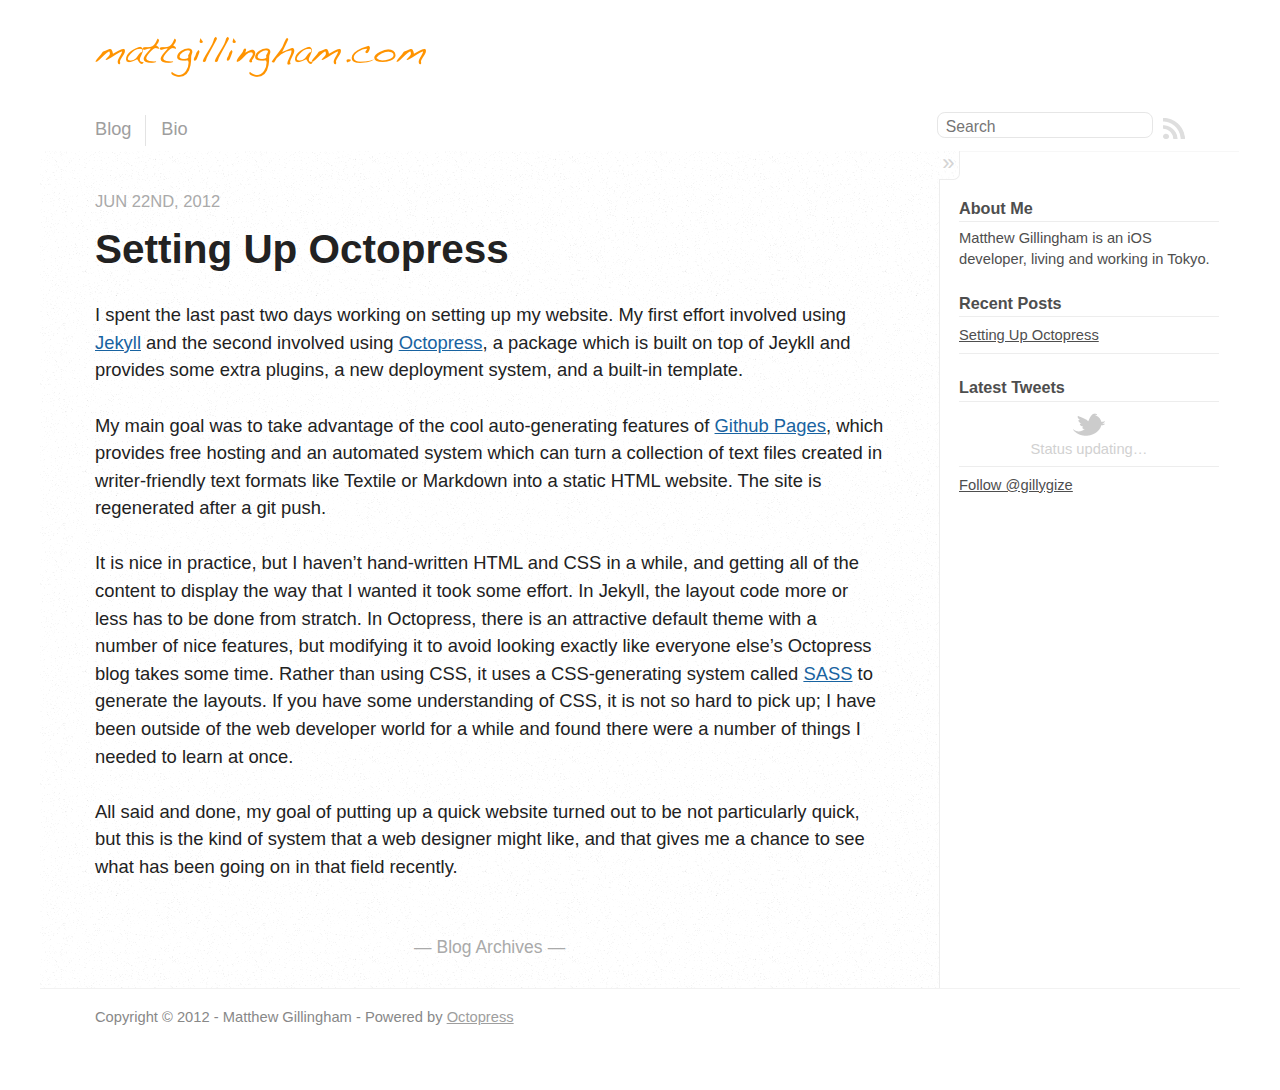
<file: index.html>
<!DOCTYPE html>
<!--[if IEMobile 7 ]><html class="no-js iem7"><![endif]-->
<!--[if lt IE 9]><html class="no-js lte-ie8"><![endif]-->
<!--[if (gt IE 8)|(gt IEMobile 7)|!(IEMobile)|!(IE)]><!--><html class="no-js" lang="en"><!--<![endif]-->
<head>
  <meta charset="utf-8">
  <title>mattgillingham.com</title>
  <meta name="author" content="Matthew Gillingham">

  
  <meta name="description" content="I spent the last past two days working on setting up my website. My first effort involved using Jekyll and the second involved using Octopress, a &hellip;">
  

  <!-- http://t.co/dKP3o1e -->
  <meta name="HandheldFriendly" content="True">
  <meta name="MobileOptimized" content="320">
  <meta name="viewport" content="width=device-width, initial-scale=1">

  
  <link rel="canonical" href="http://gillygize.github.com/">
  <link href="/favicon.png" rel="icon">
  <link href="/stylesheets/screen.css" media="screen, projection" rel="stylesheet" type="text/css">
  <script src="/javascripts/modernizr-2.0.js"></script>
  <script src="/javascripts/ender.js"></script>
  <script src="/javascripts/octopress.js" type="text/javascript"></script>
  <link href="/atom.xml" rel="alternate" title="mattgillingham.com" type="application/atom+xml">
  <!--Fonts from Google"s Web font directory at http://google.com/webfonts -->
<link href="http://fonts.googleapis.com/css?family=PT+Serif:regular,italic,bold,bolditalic" rel="stylesheet" type="text/css">
<link href="http://fonts.googleapis.com/css?family=PT+Sans:regular,italic,bold,bolditalic" rel="stylesheet" type="text/css">

  
  <script type="text/javascript">
    var _gaq = _gaq || [];
    _gaq.push(['_setAccount', 'UA-32860506-1']);
    _gaq.push(['_trackPageview']);

    (function() {
      var ga = document.createElement('script'); ga.type = 'text/javascript'; ga.async = true;
      ga.src = ('https:' == document.location.protocol ? 'https://ssl' : 'http://www') + '.google-analytics.com/ga.js';
      var s = document.getElementsByTagName('script')[0]; s.parentNode.insertBefore(ga, s);
    })();
  </script>


</head>

<body   >
  <header role="banner"><a href="/"><img src="/images/title.png" alt-"mattgillingham.com" /></a>

</header>
  <nav role="navigation"><ul class="subscription" data-subscription="rss">
  <li><a href="/atom.xml" rel="subscribe-rss" title="subscribe via RSS">RSS</a></li>
  
</ul>
  
<form action="http://google.com/search" method="get">
  <fieldset role="search">
    <input type="hidden" name="q" value="site:gillygize.github.com" />
    <input class="search" type="text" name="q" results="0" placeholder="Search"/>
  </fieldset>
</form>
  
<ul class="main-navigation">
  <li><a href="/">Blog</a></li>
  <li><a href="/bio/">Bio</a></li>
</ul>

</nav>
  <div id="main">
    <div id="content">
      <div class="blog-index">
  
  
  
    <article>
      
  <header>
    
      <h1 class="entry-title"><a href="/blog/2012/06/22/setting-up-octopress/">Setting Up Octopress</a></h1>
    
    
      <p class="meta">
        








  


<time datetime="2012-06-22T18:25:00+09:00" pubdate data-updated="true">Jun 22<span>nd</span>, 2012</time>
        
      </p>
    
  </header>


  <div class="entry-content"><p>I spent the last past two days working on setting up my website.  My first effort involved using <a href="http://jekyllrb.com/">Jekyll</a> and the second involved using <a href="http://octopress.org/">Octopress</a>, a package which is built on top of Jeykll and provides some extra plugins, a new deployment system, and a built-in template.</p>

<p>My main goal was to take advantage of the cool auto-generating features of <a href="http://pages.github.com/">Github Pages</a>, which provides free hosting and an automated system which can turn a collection of text files created in writer-friendly text formats like Textile or Markdown into a static HTML website.  The site is regenerated after a git push.</p>

<p>It is nice in practice, but I haven&#8217;t hand-written HTML and CSS in a while, and getting all of the content to display the way that I wanted it took some effort.  In Jekyll, the layout code more or less has to be done from stratch.  In Octopress, there is an attractive default theme with a number of nice features, but modifying it to avoid looking exactly like everyone else&#8217;s Octopress blog takes some time.  Rather than using CSS, it uses a CSS-generating system called <a href="http://sass-lang.com/">SASS</a> to generate the layouts.  If you have some understanding of CSS, it is not so hard to pick up; I have been outside of the web developer world for a while and found there were a number of things I needed to learn at once.</p>

<p>All said and done, my goal of putting up a quick website turned out to be not particularly quick, but this is the kind of system that a web designer might like, and that gives me a chance to see what has been going on in that field recently.</p>
</div>
  
  


    </article>
  
  <div class="pagination">
    
    <a href="/blog/archives">Blog Archives</a>
    
  </div>
</div>
<aside class="sidebar">
  
    <section>
  <h1>About Me</h1>
  <p>Matthew Gillingham is an iOS developer, living and working in Tokyo.</p>
</section>
<section>
  <h1>Recent Posts</h1>
  <ul id="recent_posts">
    
      <li class="post">
        <a href="/blog/2012/06/22/setting-up-octopress/">Setting Up Octopress</a>
      </li>
    
  </ul>
</section>


<section>
  <h1>Latest Tweets</h1>
  <ul id="tweets">
    <li class="loading">Status updating&#8230;</li>
  </ul>
  <script type="text/javascript">
    $.domReady(function(){
      getTwitterFeed("gillygize", 4, false);
    });
  </script>
  <script src="/javascripts/twitter.js" type="text/javascript"> </script>
  
    <a href="http://twitter.com/gillygize" class="twitter-follow-button" data-show-count="false">Follow @gillygize</a>
  
</section>


  
</aside>

    </div>
  </div>
  <footer role="contentinfo"><p>
  Copyright &copy; 2012 - Matthew Gillingham -
  <span class="credit">Powered by <a href="http://octopress.org">Octopress</a></span>
</p>

</footer>
  







  <script type="text/javascript">
    (function(){
      var twitterWidgets = document.createElement('script');
      twitterWidgets.type = 'text/javascript';
      twitterWidgets.async = true;
      twitterWidgets.src = 'http://platform.twitter.com/widgets.js';
      document.getElementsByTagName('head')[0].appendChild(twitterWidgets);
    })();
  </script>





</body>
</html>
</file>
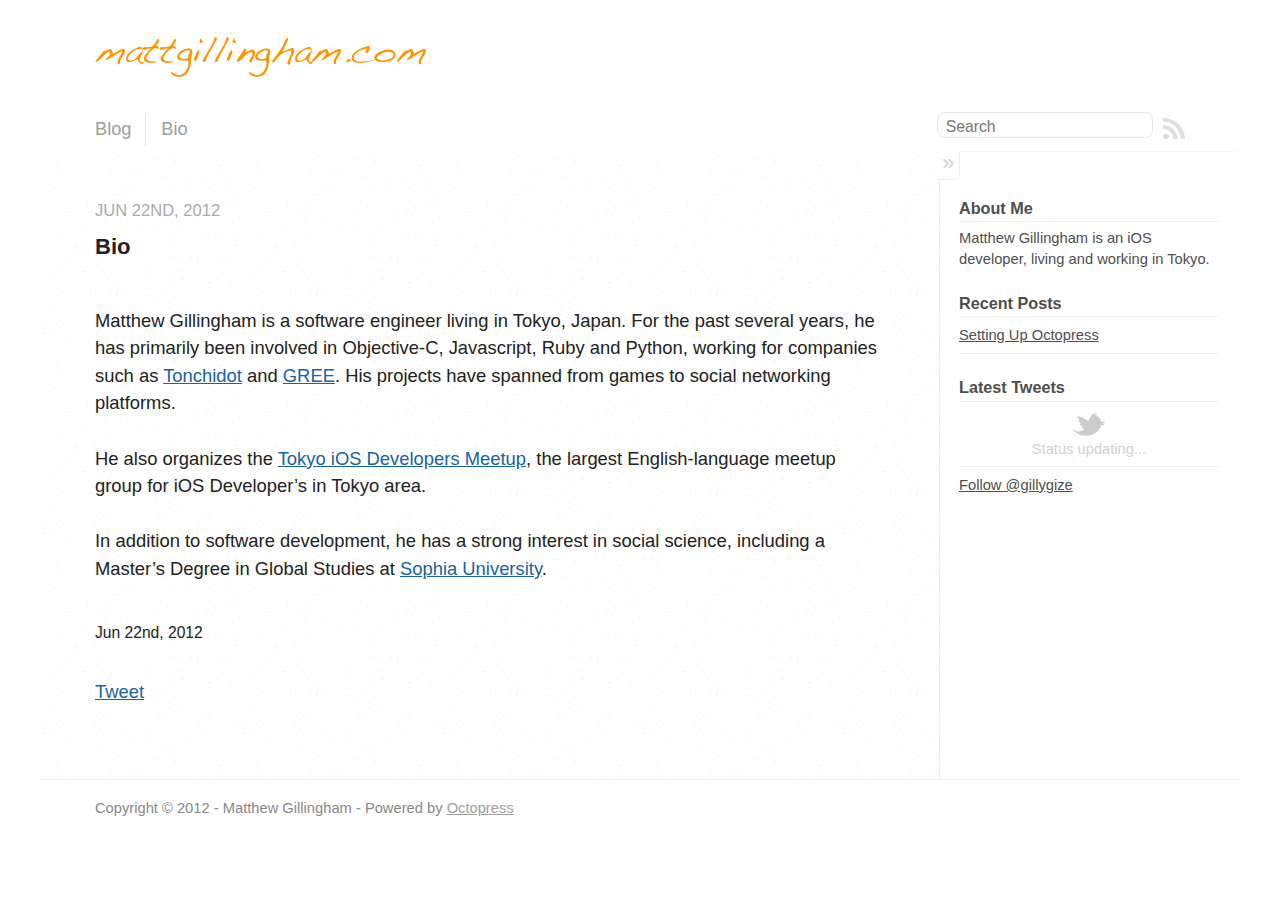
<file: bio/index.html>
<!DOCTYPE html>
<!--[if IEMobile 7 ]><html class="no-js iem7"><![endif]-->
<!--[if lt IE 9]><html class="no-js lte-ie8"><![endif]-->
<!--[if (gt IE 8)|(gt IEMobile 7)|!(IEMobile)|!(IE)]><!--><html class="no-js" lang="en"><!--<![endif]-->
<head>
  <meta charset="utf-8">
  <title>Bio - mattgillingham.com</title>
  <meta name="author" content="Matthew Gillingham">

  
  <meta name="description" content="Bio Jun 22nd, 2012 Matthew Gillingham is a software engineer living in Tokyo, Japan. For the past several years, he has primarily been involved in &hellip;">
  

  <!-- http://t.co/dKP3o1e -->
  <meta name="HandheldFriendly" content="True">
  <meta name="MobileOptimized" content="320">
  <meta name="viewport" content="width=device-width, initial-scale=1">

  
  <link rel="canonical" href="http://gillygize.github.com/bio/">
  <link href="/favicon.png" rel="icon">
  <link href="/stylesheets/screen.css" media="screen, projection" rel="stylesheet" type="text/css">
  <script src="/javascripts/modernizr-2.0.js"></script>
  <script src="/javascripts/ender.js"></script>
  <script src="/javascripts/octopress.js" type="text/javascript"></script>
  <link href="/atom.xml" rel="alternate" title="mattgillingham.com" type="application/atom+xml">
  <!--Fonts from Google"s Web font directory at http://google.com/webfonts -->
<link href="http://fonts.googleapis.com/css?family=PT+Serif:regular,italic,bold,bolditalic" rel="stylesheet" type="text/css">
<link href="http://fonts.googleapis.com/css?family=PT+Sans:regular,italic,bold,bolditalic" rel="stylesheet" type="text/css">

  
  <script type="text/javascript">
    var _gaq = _gaq || [];
    _gaq.push(['_setAccount', 'UA-32860506-1']);
    _gaq.push(['_trackPageview']);

    (function() {
      var ga = document.createElement('script'); ga.type = 'text/javascript'; ga.async = true;
      ga.src = ('https:' == document.location.protocol ? 'https://ssl' : 'http://www') + '.google-analytics.com/ga.js';
      var s = document.getElementsByTagName('script')[0]; s.parentNode.insertBefore(ga, s);
    })();
  </script>


</head>

<body   >
  <header role="banner"><a href="/"><img src="/images/title.png" alt-"mattgillingham.com" /></a>

</header>
  <nav role="navigation"><ul class="subscription" data-subscription="rss">
  <li><a href="/atom.xml" rel="subscribe-rss" title="subscribe via RSS">RSS</a></li>
  
</ul>
  
<form action="http://google.com/search" method="get">
  <fieldset role="search">
    <input type="hidden" name="q" value="site:gillygize.github.com" />
    <input class="search" type="text" name="q" results="0" placeholder="Search"/>
  </fieldset>
</form>
  
<ul class="main-navigation">
  <li><a href="/">Blog</a></li>
  <li><a href="/bio/">Bio</a></li>
</ul>

</nav>
  <div id="main">
    <div id="content">
      <div>
<article role="article">
  
  <header>
    <h1 class="entry-title">Bio</h1>
    <p class="meta">








  


<time datetime="2012-06-22T14:16:00+09:00" pubdate data-updated="true">Jun 22<span>nd</span>, 2012</time></p>
  </header>
  
  <p>Matthew Gillingham is a software engineer living in Tokyo, Japan.  For the past several years, he has primarily been involved in Objective-C, Javascript, Ruby and Python, working for companies such as <a href="http://www.tonchidot.com">Tonchidot</a> and <a href="http://www.gree-corp.com">GREE</a>.  His projects have spanned from games to social networking platforms.</p>

<p>He also organizes the <a href="http://www.meetup.com/TokyoiOSMeetup/">Tokyo iOS Developers Meetup</a>, the largest English-language meetup group for iOS Developer&#8217;s in Tokyo area.</p>

<p>In addition to software development, he has a strong interest in social science, including a Master&#8217;s Degree in Global Studies at <a href="http://www.sophia.ac.jp/eng">Sophia University</a>.</p>

  
    <footer>
      <p class="meta">
        
        








  


<time datetime="2012-06-22T14:16:00+09:00" pubdate data-updated="true">Jun 22<span>nd</span>, 2012</time>
        
      </p>
      
        <div class="sharing">
  
  <a href="http://twitter.com/share" class="twitter-share-button" data-url="http://gillygize.github.com/bio/index.html" data-via="gillygize" data-counturl="http://gillygize.github.com/bio/index.html" >Tweet</a>
  
  
  
</div>

      
    </footer>
  
</article>

</div>

<aside class="sidebar">
  
    <section>
  <h1>About Me</h1>
  <p>Matthew Gillingham is an iOS developer, living and working in Tokyo.</p>
</section>
<section>
  <h1>Recent Posts</h1>
  <ul id="recent_posts">
    
      <li class="post">
        <a href="/blog/2012/06/22/setting-up-octopress/">Setting Up Octopress</a>
      </li>
    
  </ul>
</section>


<section>
  <h1>Latest Tweets</h1>
  <ul id="tweets">
    <li class="loading">Status updating...</li>
  </ul>
  <script type="text/javascript">
    $.domReady(function(){
      getTwitterFeed("gillygize", 4, false);
    });
  </script>
  <script src="/javascripts/twitter.js" type="text/javascript"> </script>
  
    <a href="http://twitter.com/gillygize" class="twitter-follow-button" data-show-count="false">Follow @gillygize</a>
  
</section>


  
</aside>


    </div>
  </div>
  <footer role="contentinfo"><p>
  Copyright &copy; 2012 - Matthew Gillingham -
  <span class="credit">Powered by <a href="http://octopress.org">Octopress</a></span>
</p>

</footer>
  







  <script type="text/javascript">
    (function(){
      var twitterWidgets = document.createElement('script');
      twitterWidgets.type = 'text/javascript';
      twitterWidgets.async = true;
      twitterWidgets.src = 'http://platform.twitter.com/widgets.js';
      document.getElementsByTagName('head')[0].appendChild(twitterWidgets);
    })();
  </script>





</body>
</html>
</file>
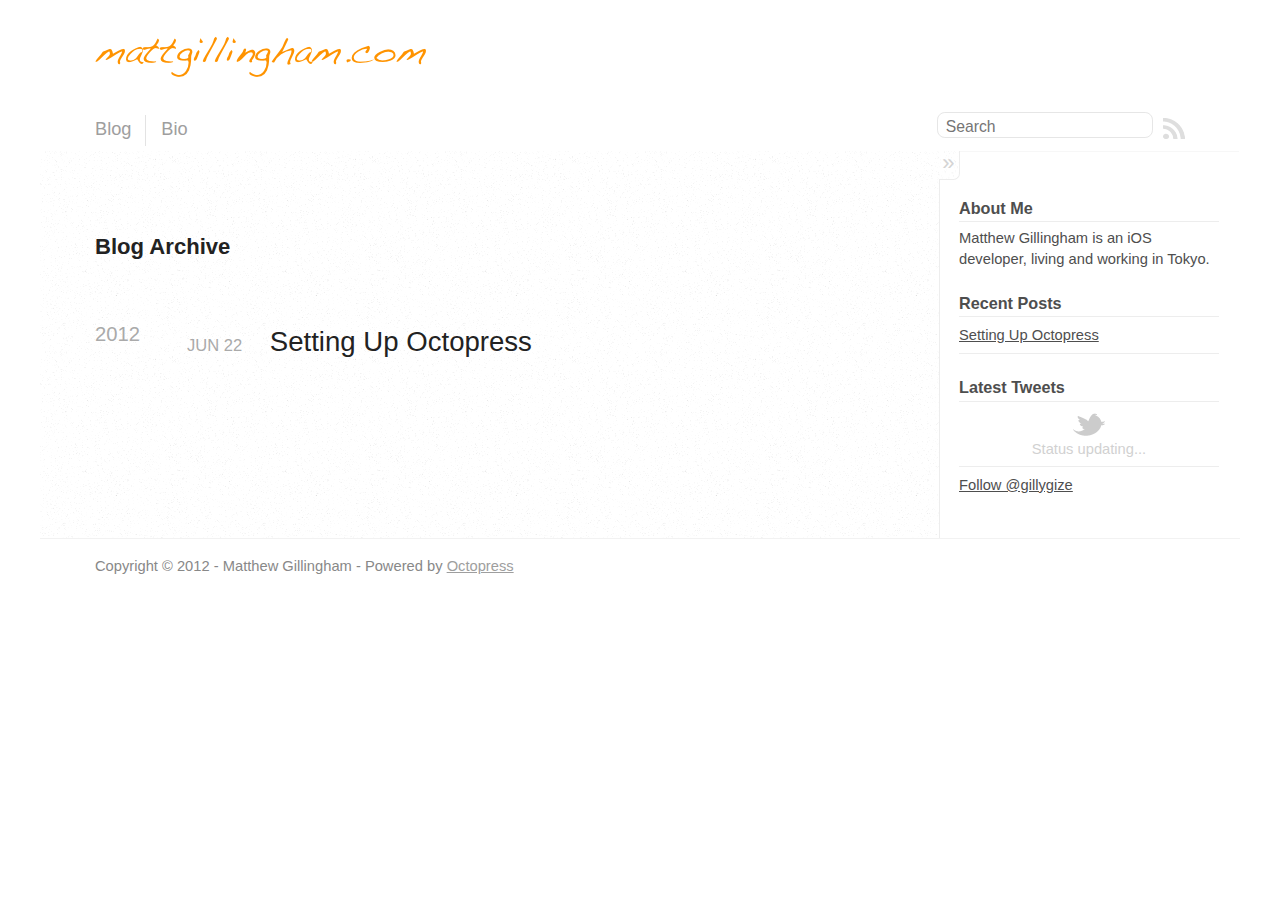
<file: blog/archives/index.html>
<!DOCTYPE html>
<!--[if IEMobile 7 ]><html class="no-js iem7"><![endif]-->
<!--[if lt IE 9]><html class="no-js lte-ie8"><![endif]-->
<!--[if (gt IE 8)|(gt IEMobile 7)|!(IEMobile)|!(IE)]><!--><html class="no-js" lang="en"><!--<![endif]-->
<head>
  <meta charset="utf-8">
  <title>Blog Archive - mattgillingham.com</title>
  <meta name="author" content="Matthew Gillingham">

  
  <meta name="description" content="Blog Archive 2012 Setting Up Octopress
Jun 22 2012 About Me Matthew Gillingham is an iOS developer, living and working in Tokyo. Recent Posts &hellip;">
  

  <!-- http://t.co/dKP3o1e -->
  <meta name="HandheldFriendly" content="True">
  <meta name="MobileOptimized" content="320">
  <meta name="viewport" content="width=device-width, initial-scale=1">

  
  <link rel="canonical" href="http://gillygize.github.com/blog/archives/">
  <link href="/favicon.png" rel="icon">
  <link href="/stylesheets/screen.css" media="screen, projection" rel="stylesheet" type="text/css">
  <script src="/javascripts/modernizr-2.0.js"></script>
  <script src="/javascripts/ender.js"></script>
  <script src="/javascripts/octopress.js" type="text/javascript"></script>
  <link href="/atom.xml" rel="alternate" title="mattgillingham.com" type="application/atom+xml">
  <!--Fonts from Google"s Web font directory at http://google.com/webfonts -->
<link href="http://fonts.googleapis.com/css?family=PT+Serif:regular,italic,bold,bolditalic" rel="stylesheet" type="text/css">
<link href="http://fonts.googleapis.com/css?family=PT+Sans:regular,italic,bold,bolditalic" rel="stylesheet" type="text/css">

  
  <script type="text/javascript">
    var _gaq = _gaq || [];
    _gaq.push(['_setAccount', 'UA-32860506-1']);
    _gaq.push(['_trackPageview']);

    (function() {
      var ga = document.createElement('script'); ga.type = 'text/javascript'; ga.async = true;
      ga.src = ('https:' == document.location.protocol ? 'https://ssl' : 'http://www') + '.google-analytics.com/ga.js';
      var s = document.getElementsByTagName('script')[0]; s.parentNode.insertBefore(ga, s);
    })();
  </script>


</head>

<body   >
  <header role="banner"><a href="/"><img src="/images/title.png" alt-"mattgillingham.com" /></a>

</header>
  <nav role="navigation"><ul class="subscription" data-subscription="rss">
  <li><a href="/atom.xml" rel="subscribe-rss" title="subscribe via RSS">RSS</a></li>
  
</ul>
  
<form action="http://google.com/search" method="get">
  <fieldset role="search">
    <input type="hidden" name="q" value="site:gillygize.github.com" />
    <input class="search" type="text" name="q" results="0" placeholder="Search"/>
  </fieldset>
</form>
  
<ul class="main-navigation">
  <li><a href="/">Blog</a></li>
  <li><a href="/bio/">Bio</a></li>
</ul>

</nav>
  <div id="main">
    <div id="content">
      <div>
<article role="article">
  
  <header>
    <h1 class="entry-title">Blog Archive</h1>
    
  </header>
  
  <div id="blog-archives">



  
  <h2>2012</h2>

<article>
  
<h1><a href="/blog/2012/06/22/setting-up-octopress/">Setting Up Octopress</a></h1>
<time datetime="2012-06-22T18:25:00+09:00" pubdate><span class='month'>Jun</span> <span class='day'>22</span> <span class='year'>2012</span></time>


</article>

</div>

  
</article>

</div>

<aside class="sidebar">
  
    <section>
  <h1>About Me</h1>
  <p>Matthew Gillingham is an iOS developer, living and working in Tokyo.</p>
</section>
<section>
  <h1>Recent Posts</h1>
  <ul id="recent_posts">
    
      <li class="post">
        <a href="/blog/2012/06/22/setting-up-octopress/">Setting Up Octopress</a>
      </li>
    
  </ul>
</section>


<section>
  <h1>Latest Tweets</h1>
  <ul id="tweets">
    <li class="loading">Status updating...</li>
  </ul>
  <script type="text/javascript">
    $.domReady(function(){
      getTwitterFeed("gillygize", 4, false);
    });
  </script>
  <script src="/javascripts/twitter.js" type="text/javascript"> </script>
  
    <a href="http://twitter.com/gillygize" class="twitter-follow-button" data-show-count="false">Follow @gillygize</a>
  
</section>


  
</aside>


    </div>
  </div>
  <footer role="contentinfo"><p>
  Copyright &copy; 2012 - Matthew Gillingham -
  <span class="credit">Powered by <a href="http://octopress.org">Octopress</a></span>
</p>

</footer>
  







  <script type="text/javascript">
    (function(){
      var twitterWidgets = document.createElement('script');
      twitterWidgets.type = 'text/javascript';
      twitterWidgets.async = true;
      twitterWidgets.src = 'http://platform.twitter.com/widgets.js';
      document.getElementsByTagName('head')[0].appendChild(twitterWidgets);
    })();
  </script>





</body>
</html>
</file>
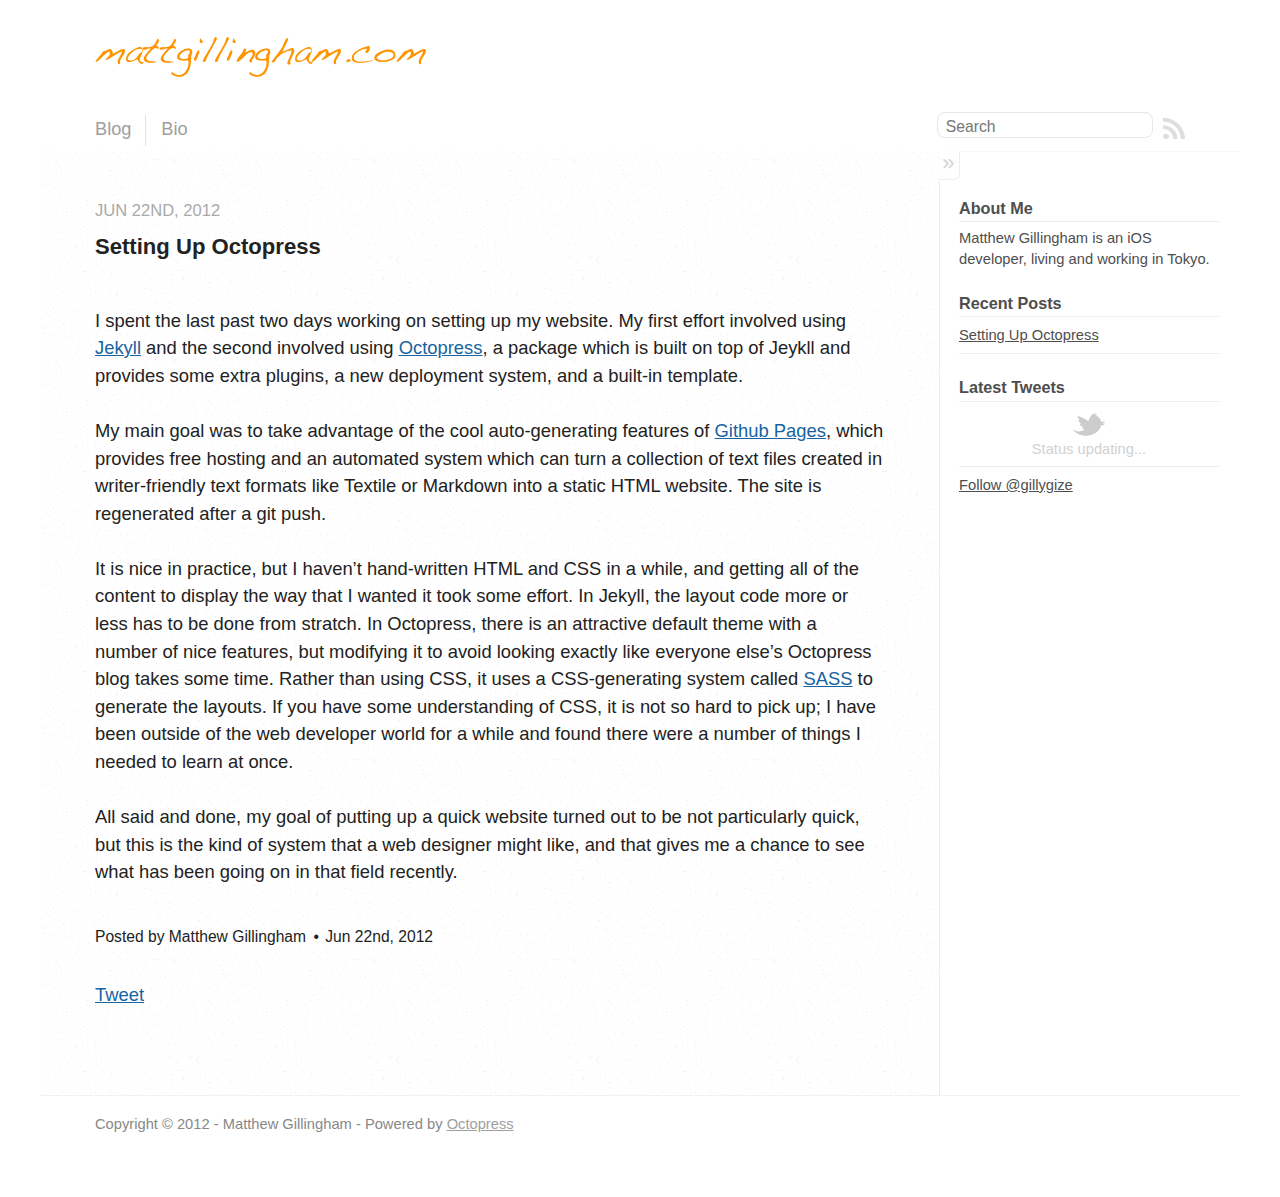
<file: blog/2012/06/22/setting-up-octopress/index.html>
<!DOCTYPE html>
<!--[if IEMobile 7 ]><html class="no-js iem7"><![endif]-->
<!--[if lt IE 9]><html class="no-js lte-ie8"><![endif]-->
<!--[if (gt IE 8)|(gt IEMobile 7)|!(IEMobile)|!(IE)]><!--><html class="no-js" lang="en"><!--<![endif]-->
<head>
  <meta charset="utf-8">
  <title>Setting Up Octopress - mattgillingham.com</title>
  <meta name="author" content="Matthew Gillingham">

  
  <meta name="description" content="I spent the last past two days working on setting up my website. My first effort involved using Jekyll and the second involved using Octopress, a &hellip;">
  

  <!-- http://t.co/dKP3o1e -->
  <meta name="HandheldFriendly" content="True">
  <meta name="MobileOptimized" content="320">
  <meta name="viewport" content="width=device-width, initial-scale=1">

  
  <link rel="canonical" href="http://gillygize.github.com/blog/2012/06/22/setting-up-octopress/">
  <link href="/favicon.png" rel="icon">
  <link href="/stylesheets/screen.css" media="screen, projection" rel="stylesheet" type="text/css">
  <script src="/javascripts/modernizr-2.0.js"></script>
  <script src="/javascripts/ender.js"></script>
  <script src="/javascripts/octopress.js" type="text/javascript"></script>
  <link href="/atom.xml" rel="alternate" title="mattgillingham.com" type="application/atom+xml">
  <!--Fonts from Google"s Web font directory at http://google.com/webfonts -->
<link href="http://fonts.googleapis.com/css?family=PT+Serif:regular,italic,bold,bolditalic" rel="stylesheet" type="text/css">
<link href="http://fonts.googleapis.com/css?family=PT+Sans:regular,italic,bold,bolditalic" rel="stylesheet" type="text/css">

  
  <script type="text/javascript">
    var _gaq = _gaq || [];
    _gaq.push(['_setAccount', 'UA-32860506-1']);
    _gaq.push(['_trackPageview']);

    (function() {
      var ga = document.createElement('script'); ga.type = 'text/javascript'; ga.async = true;
      ga.src = ('https:' == document.location.protocol ? 'https://ssl' : 'http://www') + '.google-analytics.com/ga.js';
      var s = document.getElementsByTagName('script')[0]; s.parentNode.insertBefore(ga, s);
    })();
  </script>


</head>

<body   >
  <header role="banner"><a href="/"><img src="/images/title.png" alt-"mattgillingham.com" /></a>

</header>
  <nav role="navigation"><ul class="subscription" data-subscription="rss">
  <li><a href="/atom.xml" rel="subscribe-rss" title="subscribe via RSS">RSS</a></li>
  
</ul>
  
<form action="http://google.com/search" method="get">
  <fieldset role="search">
    <input type="hidden" name="q" value="site:gillygize.github.com" />
    <input class="search" type="text" name="q" results="0" placeholder="Search"/>
  </fieldset>
</form>
  
<ul class="main-navigation">
  <li><a href="/">Blog</a></li>
  <li><a href="/bio/">Bio</a></li>
</ul>

</nav>
  <div id="main">
    <div id="content">
      <div>
<article class="hentry" role="article">
  
  <header>
    
      <h1 class="entry-title">Setting Up Octopress</h1>
    
    
      <p class="meta">
        








  


<time datetime="2012-06-22T18:25:00+09:00" pubdate data-updated="true">Jun 22<span>nd</span>, 2012</time>
        
      </p>
    
  </header>


<div class="entry-content"><p>I spent the last past two days working on setting up my website.  My first effort involved using <a href="http://jekyllrb.com/">Jekyll</a> and the second involved using <a href="http://octopress.org/">Octopress</a>, a package which is built on top of Jeykll and provides some extra plugins, a new deployment system, and a built-in template.</p>

<p>My main goal was to take advantage of the cool auto-generating features of <a href="http://pages.github.com/">Github Pages</a>, which provides free hosting and an automated system which can turn a collection of text files created in writer-friendly text formats like Textile or Markdown into a static HTML website.  The site is regenerated after a git push.</p>

<p>It is nice in practice, but I haven&#8217;t hand-written HTML and CSS in a while, and getting all of the content to display the way that I wanted it took some effort.  In Jekyll, the layout code more or less has to be done from stratch.  In Octopress, there is an attractive default theme with a number of nice features, but modifying it to avoid looking exactly like everyone else&#8217;s Octopress blog takes some time.  Rather than using CSS, it uses a CSS-generating system called <a href="http://sass-lang.com/">SASS</a> to generate the layouts.  If you have some understanding of CSS, it is not so hard to pick up; I have been outside of the web developer world for a while and found there were a number of things I needed to learn at once.</p>

<p>All said and done, my goal of putting up a quick website turned out to be not particularly quick, but this is the kind of system that a web designer might like, and that gives me a chance to see what has been going on in that field recently.</p>
</div>


  <footer>
    <p class="meta">
      
  

<span class="byline author vcard">Posted by <span class="fn">Matthew Gillingham</span></span>

      








  


<time datetime="2012-06-22T18:25:00+09:00" pubdate data-updated="true">Jun 22<span>nd</span>, 2012</time>
      


    </p>
    
      <div class="sharing">
  
  <a href="http://twitter.com/share" class="twitter-share-button" data-url="http://gillygize.github.com/blog/2012/06/22/setting-up-octopress/" data-via="gillygize" data-counturl="http://gillygize.github.com/blog/2012/06/22/setting-up-octopress/" >Tweet</a>
  
  
  
</div>

    
    <p class="meta">
      
      
    </p>
  </footer>
</article>

</div>

<aside class="sidebar">
  
    <section>
  <h1>About Me</h1>
  <p>Matthew Gillingham is an iOS developer, living and working in Tokyo.</p>
</section>
<section>
  <h1>Recent Posts</h1>
  <ul id="recent_posts">
    
      <li class="post">
        <a href="/blog/2012/06/22/setting-up-octopress/">Setting Up Octopress</a>
      </li>
    
  </ul>
</section>


<section>
  <h1>Latest Tweets</h1>
  <ul id="tweets">
    <li class="loading">Status updating...</li>
  </ul>
  <script type="text/javascript">
    $.domReady(function(){
      getTwitterFeed("gillygize", 4, false);
    });
  </script>
  <script src="/javascripts/twitter.js" type="text/javascript"> </script>
  
    <a href="http://twitter.com/gillygize" class="twitter-follow-button" data-show-count="false">Follow @gillygize</a>
  
</section>


  
</aside>


    </div>
  </div>
  <footer role="contentinfo"><p>
  Copyright &copy; 2012 - Matthew Gillingham -
  <span class="credit">Powered by <a href="http://octopress.org">Octopress</a></span>
</p>

</footer>
  







  <script type="text/javascript">
    (function(){
      var twitterWidgets = document.createElement('script');
      twitterWidgets.type = 'text/javascript';
      twitterWidgets.async = true;
      twitterWidgets.src = 'http://platform.twitter.com/widgets.js';
      document.getElementsByTagName('head')[0].appendChild(twitterWidgets);
    })();
  </script>





</body>
</html>
</file>
<file: stylesheets/screen.css>
html,body,div,span,applet,object,iframe,h1,h2,h3,h4,h5,h6,p,blockquote,pre,a,abbr,acronym,address,big,cite,code,del,dfn,em,img,ins,kbd,q,s,samp,small,strike,strong,sub,sup,tt,var,b,u,i,center,dl,dt,dd,ol,ul,li,fieldset,form,label,legend,table,caption,tbody,tfoot,thead,tr,th,td,article,aside,canvas,details,embed,figure,figcaption,footer,header,hgroup,menu,nav,output,ruby,section,summary,time,mark,audio,video{margin:0;padding:0;border:0;font-size:100%;font:inherit;vertical-align:baseline}body{line-height:1}ol,ul{list-style:none}table{border-collapse:collapse;border-spacing:0}caption,th,td{text-align:left;font-weight:normal;vertical-align:middle}q,blockquote{quotes:none}q:before,q:after,blockquote:before,blockquote:after{content:"";content:none}a img{border:none}article,aside,details,figcaption,figure,footer,header,hgroup,menu,nav,section,summary{display:block}article,aside,details,figcaption,figure,footer,header,hgroup,menu,nav,section,summary{display:block}a{color:#1863a1}a:visited{color:#751590}a:focus{color:#0181eb}a:hover{color:#0181eb}a:active{color:#01579f}aside.sidebar a{color:#466da6}aside.sidebar a:focus{color:#63a04a}aside.sidebar a:hover{color:#63a04a}aside.sidebar a:active{color:#01579f}a{-webkit-transition:color 0.3s;-moz-transition:color 0.3s;-ms-transition:color 0.3s;-o-transition:color 0.3s;transition:color 0.3s}html{background:#fff}body>div{border-bottom:1px solid #f2f2f2}body>div>div{background:#fff url('/images/noise.png?1340334889') top left;border-right:1px solid #ededed}.heading,body>header h1,h1,h2,h3,h4,h5,h6{font-family:"Trebuchet MS",sans-serif}.sans,body>header h2,article header p.meta,article>footer,#content .blog-index footer,html .gist .gist-file .gist-meta,#blog-archives a.category,#blog-archives time,aside.sidebar section,body>footer{font-family:"Trebuchet MS",sans-serif}.serif,body,#content .blog-index a[rel=full-article]{font-family:"Trebuchet MS",sans-serif}.mono,pre,code,tt,p code,li code{font-family:"Trebuchet MS",sans-serif}body>header h1{font-size:1.2em;font-family:"Trebuchet MS",sans-serif;font-weight:normal;line-height:1.2em;margin-bottom:0.6667em}body>header h2{font-family:"Trebuchet MS",sans-serif}body{line-height:1.5em;color:#222}h1{font-size:1.2em;line-height:1.2em}@media only screen and (min-width: 992px){body{font-size:1.15em}h1{font-size:1.2em;line-height:1.2em}}h1,h2,h3,h4,h5,h6{text-rendering:optimizelegibility;margin-bottom:1em;font-weight:bold}h2,section h1{font-size:1.1em}h3,section h2,section section h1{font-size:1.1em}h4,section h3,section section h2,section section section h1{font-size:1em}h5,section h4,section section h3{font-size:.9em}h6,section h5,section section h4,section section section h3{font-size:.8em}p,blockquote,ul,ol{margin-bottom:1.5em}ul{list-style-type:disc}ul ul{list-style-type:circle;margin-bottom:0px}ul ul ul{list-style-type:square;margin-bottom:0px}ol{list-style-type:decimal}ol ol{list-style-type:lower-alpha;margin-bottom:0px}ol ol ol{list-style-type:lower-roman;margin-bottom:0px}ul,ul ul,ul ol,ol,ol ul,ol ol{margin-left:1.0em}strong{font-weight:bold}em{font-style:italic}sup,sub{font-size:0.8em;position:relative;display:inline-block}sup{top:-0.5em}sub{bottom:-0.5em}q{font-style:italic}q:before{content:"\201C"}q:after{content:"\201D"}em,dfn{font-style:italic}strong,dfn{font-weight:bold}del,s{text-decoration:line-through}abbr,acronym{border-bottom:1px dotted;cursor:help}sub,sup{line-height:0}hr{margin-bottom:0.2em}small{font-size:.8em}big{font-size:1.2em}blockquote{font-style:italic;position:relative;font-size:1.2em;line-height:1.5em;padding-left:1em;border-left:4px solid rgba(170,170,170,0.5)}blockquote cite{font-style:italic}blockquote cite a{color:#aaa !important;word-wrap:break-word}blockquote cite:before{content:'\2014';padding-right:.3em;padding-left:.3em;color:#aaa}@media only screen and (min-width: 992px){blockquote{padding-left:1.5em;border-left-width:4px}}.pullquote-right:before,.pullquote-left:before{padding:0;border:none;content:attr(data-pullquote);float:right;width:45%;margin:.5em 0 1em 1.5em;position:relative;top:7px;font-size:1.4em;line-height:1.45em}.pullquote-left:before{float:left;margin:.5em 1.5em 1em 0}.force-wrap,article a,aside.sidebar a{white-space:-moz-pre-wrap;white-space:-pre-wrap;white-space:-o-pre-wrap;white-space:pre-wrap;word-wrap:break-word}.group,body>header,body>nav,body>footer,body #content>article,body #content>div>article,body #content>div>section,body div.pagination,aside.sidebar,#main,#content,.sidebar{*zoom:1}.group:after,body>header:after,body>nav:after,body>footer:after,body #content>article:after,body #content>div>article:after,body #content>div>section:after,body div.pagination:after,aside.sidebar:after,#main:after,#content:after,.sidebar:after{content:"";display:table;clear:both}body{-webkit-text-size-adjust:none;max-width:1200px;position:relative;margin:0 auto}body>header,body>nav,body>footer,body #content>article,body #content>div>article,body #content>div>section{padding-left:18px;padding-right:18px}@media only screen and (min-width: 480px){body>header,body>nav,body>footer,body #content>article,body #content>div>article,body #content>div>section{padding-left:25px;padding-right:25px}}@media only screen and (min-width: 768px){body>header,body>nav,body>footer,body #content>article,body #content>div>article,body #content>div>section{padding-left:35px;padding-right:35px}}@media only screen and (min-width: 992px){body>header,body>nav,body>footer,body #content>article,body #content>div>article,body #content>div>section{padding-left:55px;padding-right:55px}}body div.pagination{margin-left:18px;margin-right:18px}@media only screen and (min-width: 480px){body div.pagination{margin-left:25px;margin-right:25px}}@media only screen and (min-width: 768px){body div.pagination{margin-left:35px;margin-right:35px}}@media only screen and (min-width: 992px){body div.pagination{margin-left:55px;margin-right:55px}}body>header{font-size:1em;padding-top:1.5em;padding-bottom:1em}#content{overflow:hidden}#content>div,#content>article{width:100%}aside.sidebar{float:none;padding:0 18px 1px;background-color:#fff;border-top:1px solid #ededed}.flex-content,article img,article video,article .flash-video,aside.sidebar img{max-width:100%;height:auto}.basic-alignment.left,article img.left,article video.left,article .left.flash-video,aside.sidebar img.left{float:left;margin-right:1.5em}.basic-alignment.right,article img.right,article video.right,article .right.flash-video,aside.sidebar img.right{float:right;margin-left:1.5em}.basic-alignment.center,article img.center,article video.center,article .center.flash-video,aside.sidebar img.center{display:block;margin:0 auto 1.5em}.basic-alignment.left,article img.left,article video.left,article .left.flash-video,aside.sidebar img.left,.basic-alignment.right,article img.right,article video.right,article .right.flash-video,aside.sidebar img.right{margin-bottom:.8em}.toggle-sidebar,.no-sidebar .toggle-sidebar{display:none}@media only screen and (min-width: 750px){body.sidebar-footer aside.sidebar{float:none;width:auto;clear:left;margin:0;padding:0 35px 1px;background-color:#fff;border-top:1px solid #f7f7f7}body.sidebar-footer aside.sidebar section.odd,body.sidebar-footer aside.sidebar section.even{float:left;width:48%}body.sidebar-footer aside.sidebar section.odd{margin-left:0}body.sidebar-footer aside.sidebar section.even{margin-left:4%}body.sidebar-footer aside.sidebar.thirds section{width:30%;margin-left:5%}body.sidebar-footer aside.sidebar.thirds section.first{margin-left:0;clear:both}}body.sidebar-footer #content{margin-right:0px}body.sidebar-footer .toggle-sidebar{display:none}@media only screen and (min-width: 550px){body>header{font-size:1em}}@media only screen and (min-width: 750px){aside.sidebar{float:none;width:auto;clear:left;margin:0;padding:0 35px 1px;background-color:#fff;border-top:1px solid #f7f7f7}aside.sidebar section.odd,aside.sidebar section.even{float:left;width:48%}aside.sidebar section.odd{margin-left:0}aside.sidebar section.even{margin-left:4%}aside.sidebar.thirds section{width:30%;margin-left:5%}aside.sidebar.thirds section.first{margin-left:0;clear:both}}@media only screen and (min-width: 768px){body{-webkit-text-size-adjust:auto}body>header{font-size:1.2em}#main{padding:0;margin:0 auto}#content{overflow:visible;margin-right:240px;position:relative}.no-sidebar #content{margin-right:0;border-right:0}.collapse-sidebar #content{margin-right:20px}#content>div,#content>article{padding-top:17.5px;padding-bottom:17.5px;float:left}aside.sidebar{width:210px;padding:0 15px 15px;background:none;clear:none;float:left;margin:0 -100% 0 0}aside.sidebar section{width:auto;margin-left:0}aside.sidebar section.odd,aside.sidebar section.even{float:none;width:auto;margin-left:0}.collapse-sidebar aside.sidebar{float:none;width:auto;clear:left;margin:0;padding:0 35px 1px;background-color:#fff;border-top:1px solid #f7f7f7}.collapse-sidebar aside.sidebar section.odd,.collapse-sidebar aside.sidebar section.even{float:left;width:48%}.collapse-sidebar aside.sidebar section.odd{margin-left:0}.collapse-sidebar aside.sidebar section.even{margin-left:4%}.collapse-sidebar aside.sidebar.thirds section{width:30%;margin-left:5%}.collapse-sidebar aside.sidebar.thirds section.first{margin-left:0;clear:both}}@media only screen and (min-width: 992px){body>header{font-size:1.3em}#content{margin-right:300px}#content>div,#content>article{padding-top:27.5px;padding-bottom:27.5px}aside.sidebar{width:260px;padding:1.2em 20px 20px}.collapse-sidebar aside.sidebar{padding-left:55px;padding-right:55px}}@media only screen and (min-width: 768px){ul,ol{margin-left:0}}body>header{background:#fff}body>header h1{display:inline-block;margin:0}body>header h1 a,body>header h1 a:visited,body>header h1 a:hover{color:#f2f2f2;text-decoration:none}body>header h2{margin:.2em 0 0;font-size:1em;color:#fff;font-weight:normal}body>nav{position:relative;background-color:#fff;padding-top:.35em;padding-bottom:.35em}body>nav form{-webkit-background-clip:padding;-moz-background-clip:padding;background-clip:padding-box;margin:0;padding:0}body>nav form .search{padding:.3em .5em 0;font-size:.85em;font-family:"Trebuchet MS",sans-serif;line-height:1.1em;width:95%;-webkit-border-radius:0.5em;-moz-border-radius:0.5em;-ms-border-radius:0.5em;-o-border-radius:0.5em;border-radius:0.5em;-webkit-background-clip:padding;-moz-background-clip:padding;background-clip:padding-box;-webkit-box-shadow:#fff 0 1px;-moz-box-shadow:#fff 0 1px;box-shadow:#fff 0 1px;background-color:#fff;border:1px solid #e6e6e6;color:#888}body>nav form .search:focus{color:#444;border-color:#80b1df;-webkit-box-shadow:#80b1df 0 0 4px,#80b1df 0 0 3px inset;-moz-box-shadow:#80b1df 0 0 4px,#80b1df 0 0 3px inset;box-shadow:#80b1df 0 0 4px,#80b1df 0 0 3px inset;background-color:#fff;outline:none}body>nav fieldset[role=search]{float:right;width:48%}body>nav fieldset.mobile-nav{float:left;width:48%}body>nav fieldset.mobile-nav select{width:100%;font-size:.8em;border:1px solid #888}body>nav ul{display:none}@media only screen and (min-width: 550px){body>nav{font-size:.9em}body>nav ul{margin:0;padding:0;border:0;overflow:hidden;*zoom:1;float:left;display:block;padding-top:.15em}body>nav ul li{list-style-image:none;list-style-type:none;margin-left:0;white-space:nowrap;display:inline;float:left;padding-left:0;padding-right:0}body>nav ul li:first-child,body>nav ul li.first{padding-left:0}body>nav ul li:last-child{padding-right:0}body>nav ul li.last{padding-right:0}body>nav ul.subscription{margin-left:.8em;float:right}body>nav ul.subscription li:last-child a{padding-right:0}body>nav ul li{margin:0}body>nav a{color:#9e9e9e;font-family:"Trebuchet MS",sans-serif;text-shadow:#fff 0 1px;float:left;text-decoration:none;font-size:1.1em;padding:.1em 0;line-height:1.5em}body>nav a:visited{color:#9e9e9e}body>nav a:hover{color:#5e5e5e}body>nav li+li{border-left:1px solid #e3e3e3;margin-left:.8em}body>nav li+li a{padding-left:.8em;border-left:1px solid #fff}body>nav form{float:right;text-align:left;padding-left:.8em;width:175px}body>nav form .search{width:93%;font-size:.95em;line-height:1.2em}body>nav ul[data-subscription$=email]+form{width:97px}body>nav ul[data-subscription$=email]+form .search{width:91%}body>nav fieldset.mobile-nav{display:none}body>nav fieldset[role=search]{width:99%}}@media only screen and (min-width: 992px){body>nav form{width:215px}body>nav ul[data-subscription$=email]+form{width:147px}}.no-placeholder body>nav .search{background:#fff url('/images/search.png?1340334889') 0.3em 0.25em no-repeat;text-indent:1.3em}@media only screen and (min-width: 550px){.maskImage body>nav ul[data-subscription$=email]+form{width:123px}}@media only screen and (min-width: 992px){.maskImage body>nav ul[data-subscription$=email]+form{width:173px}}.maskImage ul.subscription{position:relative;top:.2em}.maskImage ul.subscription li,.maskImage ul.subscription a{border:0;padding:0}.maskImage a[rel=subscribe-rss]{position:relative;top:0px;text-indent:-999999em;background-color:#fff;border:0;padding:0}.maskImage a[rel=subscribe-rss],.maskImage a[rel=subscribe-rss]:after{-webkit-mask-image:url('/images/rss.png?1340334889');-moz-mask-image:url('/images/rss.png?1340334889');-ms-mask-image:url('/images/rss.png?1340334889');-o-mask-image:url('/images/rss.png?1340334889');mask-image:url('/images/rss.png?1340334889');-webkit-mask-repeat:no-repeat;-moz-mask-repeat:no-repeat;-ms-mask-repeat:no-repeat;-o-mask-repeat:no-repeat;mask-repeat:no-repeat;width:22px;height:22px}.maskImage a[rel=subscribe-rss]:after{content:"";position:absolute;top:-1px;left:0;background-color:#dedede}.maskImage a[rel=subscribe-rss]:hover:after{background-color:#d1d1d1}.maskImage a[rel=subscribe-email]{position:relative;top:0px;text-indent:-999999em;background-color:#fff;border:0;padding:0}.maskImage a[rel=subscribe-email],.maskImage a[rel=subscribe-email]:after{-webkit-mask-image:url('/images/email.png?1340334889');-moz-mask-image:url('/images/email.png?1340334889');-ms-mask-image:url('/images/email.png?1340334889');-o-mask-image:url('/images/email.png?1340334889');mask-image:url('/images/email.png?1340334889');-webkit-mask-repeat:no-repeat;-moz-mask-repeat:no-repeat;-ms-mask-repeat:no-repeat;-o-mask-repeat:no-repeat;mask-repeat:no-repeat;width:28px;height:22px}.maskImage a[rel=subscribe-email]:after{content:"";position:absolute;top:-1px;left:0;background-color:#dedede}.maskImage a[rel=subscribe-email]:hover:after{background-color:#d1d1d1}article{padding-top:1em}article header{position:relative;padding-top:2em;padding-bottom:1em;margin-bottom:1em}article header h1{margin:0}article header h1 a{text-decoration:none}article header h1 a:hover{text-decoration:underline}article header p{font-size:.9em;color:#aaa;margin:0}article header p.meta{text-transform:uppercase;position:absolute;top:0}@media only screen and (min-width: 768px){article header{margin-bottom:1.5em;padding-bottom:1em}}article h2{padding-top:0.8em}.entry-content article h2:first-child,article header+h2{padding-top:0}article h2:first-child,article header+h2{background:none}article .feature{padding-top:.5em;margin-bottom:1em;padding-bottom:1em;font-size:2.0em;font-style:italic;line-height:1.3em}article img,article video,article .flash-video{-webkit-border-radius:0.3em;-moz-border-radius:0.3em;-ms-border-radius:0.3em;-o-border-radius:0.3em;border-radius:0.3em;-webkit-box-shadow:rgba(0,0,0,0.15) 0 1px 4px;-moz-box-shadow:rgba(0,0,0,0.15) 0 1px 4px;box-shadow:rgba(0,0,0,0.15) 0 1px 4px;-webkit-box-sizing:border-box;-moz-box-sizing:border-box;box-sizing:border-box;border:#fff 0.5em solid}article video,article .flash-video{margin:0 auto 1.5em}article video{display:block;width:100%}article .flash-video>div{position:relative;display:block;padding-bottom:56.25%;padding-top:1px;height:0;overflow:hidden}article .flash-video>div iframe,article .flash-video>div object,article .flash-video>div embed{position:absolute;top:0;left:0;width:100%;height:100%}article>footer{padding-bottom:2.5em;margin-top:2em}article>footer p.meta{margin-bottom:.8em;font-size:.85em;clear:both;overflow:hidden}#content .blog-index{padding-top:0;padding-bottom:0}#content .blog-index article{padding-top:2em}#content .blog-index article header{background:none;padding-bottom:0}#content .blog-index article h1{font-size:2.2em}#content .blog-index article h1 a{color:inherit}#content .blog-index article h1 a:hover{color:#0181eb}#content .blog-index a[rel=full-article]{background:#f2f2f2;display:inline-block;padding:.4em .8em;margin-right:.5em;text-decoration:none;color:#666;-webkit-transition:background-color 0.5s;-moz-transition:background-color 0.5s;-ms-transition:background-color 0.5s;-o-transition:background-color 0.5s;transition:background-color 0.5s}#content .blog-index a[rel=full-article]:hover{background:#0181eb;text-shadow:none;color:#fff}#content .blog-index footer{margin-top:1em}.separator,article>footer .byline+time:before,article>footer time+time:before,article>footer .comments:before,article>footer .byline ~ .categories:before{content:"\2022 ";padding:0 .4em 0 .2em;display:inline-block}#content div.pagination{text-align:center;font-size:.95em;position:relative;padding-top:1.5em;padding-bottom:1.5em}#content div.pagination a{text-decoration:none;color:#aaa}#content div.pagination a.prev{position:absolute;left:0}#content div.pagination a.next{position:absolute;right:0}#content div.pagination a:hover{color:#0181eb}#content div.pagination a[href*=archive]:before,#content div.pagination a[href*=archive]:after{content:'\2014';padding:0 .3em}p.meta+.sharing{padding-top:1em;padding-left:0}#fb-root{display:none}.highlight,html .gist .gist-file .gist-syntax .gist-highlight{border:1px solid #e7dec3 !important}.highlight table td.code,html .gist .gist-file .gist-syntax .gist-highlight table td.code{width:100%}.highlight .line-numbers,html .gist .gist-file .gist-syntax .gist-highlight .line-numbers{text-align:right;font-size:13px;line-height:1.45em;background:#fdf8e8 url('/images/noise.png?1340334889') top left !important;border-right:1px solid #ebe4ce !important;-webkit-box-shadow:#fef9ed -1px 0 inset;-moz-box-shadow:#fef9ed -1px 0 inset;box-shadow:#fef9ed -1px 0 inset;text-shadow:#f1ecdc 0 -1px;padding:.8em !important;-webkit-border-radius:0;-moz-border-radius:0;-ms-border-radius:0;-o-border-radius:0;border-radius:0}.highlight .line-numbers span,html .gist .gist-file .gist-syntax .gist-highlight .line-numbers span{color:#93a1a1 !important}figure.code,.gist-file,pre{-webkit-box-shadow:rgba(0,0,0,0.06) 0 0 10px;-moz-box-shadow:rgba(0,0,0,0.06) 0 0 10px;box-shadow:rgba(0,0,0,0.06) 0 0 10px}figure.code .highlight pre,.gist-file .highlight pre,pre .highlight pre{-webkit-box-shadow:none;-moz-box-shadow:none;box-shadow:none}html .gist .gist-file{margin-bottom:1.8em;position:relative;border:none;padding-top:26px !important}html .gist .gist-file .gist-syntax{border-bottom:0 !important;background:none !important}html .gist .gist-file .gist-syntax .gist-highlight{background:#fdf6e3 !important}html .gist .gist-file .gist-meta{padding:.6em 0.8em;border:1px solid #f1ecdc !important;color:#93a1a1;font-size:.7em !important;background:#fef9ed url('/images/noise.png?1340334889') top left;border:1px solid #e7dec3 !important;border-top:1px solid #fef9ed !important;line-height:1.5em}html .gist .gist-file .gist-meta a{color:#75878b !important;text-decoration:none}html .gist .gist-file .gist-meta a:hover{text-decoration:underline}html .gist .gist-file .gist-meta a:hover{color:#586e75 !important}html .gist .gist-file .gist-meta a[href*='#file']{position:absolute;top:0;left:0;right:-10px;color:#474747 !important}html .gist .gist-file .gist-meta a[href*='#file']:hover{color:#1863a1 !important}html .gist .gist-file .gist-meta a[href*=raw]{top:.4em}pre{background:#fdf6e3 url('/images/noise.png?1340334889') top left;-webkit-border-radius:0.4em;-moz-border-radius:0.4em;-ms-border-radius:0.4em;-o-border-radius:0.4em;border-radius:0.4em;border:1px solid #e7dec3;line-height:1.45em;font-size:13px;margin-bottom:2.1em;padding:.8em 1em;color:#586e75;overflow:auto}h3.filename+pre{-moz-border-radius-topleft:0px;-webkit-border-top-left-radius:0px;-ms-border-top-left-radius:0px;-o-border-top-left-radius:0px;border-top-left-radius:0px;-moz-border-radius-topright:0px;-webkit-border-top-right-radius:0px;-ms-border-top-right-radius:0px;-o-border-top-right-radius:0px;border-top-right-radius:0px}p code,li code{display:inline-block;white-space:no-wrap;background:#fff;font-size:.8em;line-height:1.5em;color:#555;border:1px solid #ddd;-webkit-border-radius:0.4em;-moz-border-radius:0.4em;-ms-border-radius:0.4em;-o-border-radius:0.4em;border-radius:0.4em;padding:0 .3em;margin:-1px 0}p pre code,li pre code{font-size:1em !important;background:none;border:none}.pre-code,html .gist .gist-file .gist-syntax .gist-highlight pre,.highlight code{font-family:"Trebuchet MS",sans-serif !important;overflow:scroll;overflow-y:hidden;display:block;padding:.8em !important;overflow-x:auto;line-height:1.45em;background:#fdf6e3 url('/images/noise.png?1340334889') top left !important;color:#586e75 !important}.pre-code *::-moz-selection,html .gist .gist-file .gist-syntax .gist-highlight pre *::-moz-selection,.highlight code *::-moz-selection{background:#fff;color:inherit;text-shadow:#fdf6e3 0 1px}.pre-code *::-webkit-selection,html .gist .gist-file .gist-syntax .gist-highlight pre *::-webkit-selection,.highlight code *::-webkit-selection{background:#fff;color:inherit;text-shadow:#fdf6e3 0 1px}.pre-code *::selection,html .gist .gist-file .gist-syntax .gist-highlight pre *::selection,.highlight code *::selection{background:#fff;color:inherit;text-shadow:#fdf6e3 0 1px}.pre-code span,html .gist .gist-file .gist-syntax .gist-highlight pre span,.highlight code span{color:#586e75 !important}.pre-code span,html .gist .gist-file .gist-syntax .gist-highlight pre span,.highlight code span{font-style:normal !important;font-weight:normal !important}.pre-code .c,html .gist .gist-file .gist-syntax .gist-highlight pre .c,.highlight code .c{color:#93a1a1 !important;font-style:italic !important}.pre-code .cm,html .gist .gist-file .gist-syntax .gist-highlight pre .cm,.highlight code .cm{color:#93a1a1 !important;font-style:italic !important}.pre-code .cp,html .gist .gist-file .gist-syntax .gist-highlight pre .cp,.highlight code .cp{color:#93a1a1 !important;font-style:italic !important}.pre-code .c1,html .gist .gist-file .gist-syntax .gist-highlight pre .c1,.highlight code .c1{color:#93a1a1 !important;font-style:italic !important}.pre-code .cs,html .gist .gist-file .gist-syntax .gist-highlight pre .cs,.highlight code .cs{color:#93a1a1 !important;font-weight:bold !important;font-style:italic !important}.pre-code .err,html .gist .gist-file .gist-syntax .gist-highlight pre .err,.highlight code .err{color:#dc322f !important;background:none !important}.pre-code .k,html .gist .gist-file .gist-syntax .gist-highlight pre .k,.highlight code .k{color:#cb4b16 !important}.pre-code .o,html .gist .gist-file .gist-syntax .gist-highlight pre .o,.highlight code .o{color:#586e75 !important;font-weight:bold !important}.pre-code .p,html .gist .gist-file .gist-syntax .gist-highlight pre .p,.highlight code .p{color:#586e75 !important}.pre-code .ow,html .gist .gist-file .gist-syntax .gist-highlight pre .ow,.highlight code .ow{color:#2aa198 !important;font-weight:bold !important}.pre-code .gd,html .gist .gist-file .gist-syntax .gist-highlight pre .gd,.highlight code .gd{color:#586e75 !important;background-color:#f4c5b6 !important;display:inline-block}.pre-code .gd .x,html .gist .gist-file .gist-syntax .gist-highlight pre .gd .x,.highlight code .gd .x{color:#586e75 !important;background-color:#f1b1a4 !important;display:inline-block}.pre-code .ge,html .gist .gist-file .gist-syntax .gist-highlight pre .ge,.highlight code .ge{color:#586e75 !important;font-style:italic !important}.pre-code .gh,html .gist .gist-file .gist-syntax .gist-highlight pre .gh,.highlight code .gh{color:#93a1a1 !important}.pre-code .gi,html .gist .gist-file .gist-syntax .gist-highlight pre .gi,.highlight code .gi{color:#586e75 !important;background-color:#e5e3b5 !important;display:inline-block}.pre-code .gi .x,html .gist .gist-file .gist-syntax .gist-highlight pre .gi .x,.highlight code .gi .x{color:#586e75 !important;background-color:#cdd088 !important;display:inline-block}.pre-code .gs,html .gist .gist-file .gist-syntax .gist-highlight pre .gs,.highlight code .gs{color:#586e75 !important;font-weight:bold !important}.pre-code .gu,html .gist .gist-file .gist-syntax .gist-highlight pre .gu,.highlight code .gu{color:#6c71c4 !important}.pre-code .kc,html .gist .gist-file .gist-syntax .gist-highlight pre .kc,.highlight code .kc{color:#859900 !important;font-weight:bold !important}.pre-code .kd,html .gist .gist-file .gist-syntax .gist-highlight pre .kd,.highlight code .kd{color:#268bd2 !important}.pre-code .kp,html .gist .gist-file .gist-syntax .gist-highlight pre .kp,.highlight code .kp{color:#cb4b16 !important;font-weight:bold !important}.pre-code .kr,html .gist .gist-file .gist-syntax .gist-highlight pre .kr,.highlight code .kr{color:#d33682 !important;font-weight:bold !important}.pre-code .kt,html .gist .gist-file .gist-syntax .gist-highlight pre .kt,.highlight code .kt{color:#2aa198 !important}.pre-code .n,html .gist .gist-file .gist-syntax .gist-highlight pre .n,.highlight code .n{color:#268bd2 !important}.pre-code .na,html .gist .gist-file .gist-syntax .gist-highlight pre .na,.highlight code .na{color:#268bd2 !important}.pre-code .nb,html .gist .gist-file .gist-syntax .gist-highlight pre .nb,.highlight code .nb{color:#859900 !important}.pre-code .nc,html .gist .gist-file .gist-syntax .gist-highlight pre .nc,.highlight code .nc{color:#d33682 !important}.pre-code .no,html .gist .gist-file .gist-syntax .gist-highlight pre .no,.highlight code .no{color:#b58900 !important}.pre-code .nl,html .gist .gist-file .gist-syntax .gist-highlight pre .nl,.highlight code .nl{color:#859900 !important}.pre-code .ne,html .gist .gist-file .gist-syntax .gist-highlight pre .ne,.highlight code .ne{color:#268bd2 !important;font-weight:bold !important}.pre-code .nf,html .gist .gist-file .gist-syntax .gist-highlight pre .nf,.highlight code .nf{color:#268bd2 !important;font-weight:bold !important}.pre-code .nn,html .gist .gist-file .gist-syntax .gist-highlight pre .nn,.highlight code .nn{color:#b58900 !important}.pre-code .nt,html .gist .gist-file .gist-syntax .gist-highlight pre .nt,.highlight code .nt{color:#268bd2 !important;font-weight:bold !important}.pre-code .nx,html .gist .gist-file .gist-syntax .gist-highlight pre .nx,.highlight code .nx{color:#b58900 !important}.pre-code .vg,html .gist .gist-file .gist-syntax .gist-highlight pre .vg,.highlight code .vg{color:#268bd2 !important}.pre-code .vi,html .gist .gist-file .gist-syntax .gist-highlight pre .vi,.highlight code .vi{color:#268bd2 !important}.pre-code .nv,html .gist .gist-file .gist-syntax .gist-highlight pre .nv,.highlight code .nv{color:#268bd2 !important}.pre-code .mf,html .gist .gist-file .gist-syntax .gist-highlight pre .mf,.highlight code .mf{color:#2aa198 !important}.pre-code .m,html .gist .gist-file .gist-syntax .gist-highlight pre .m,.highlight code .m{color:#2aa198 !important}.pre-code .mh,html .gist .gist-file .gist-syntax .gist-highlight pre .mh,.highlight code .mh{color:#2aa198 !important}.pre-code .mi,html .gist .gist-file .gist-syntax .gist-highlight pre .mi,.highlight code .mi{color:#2aa198 !important}.pre-code .s,html .gist .gist-file .gist-syntax .gist-highlight pre .s,.highlight code .s{color:#2aa198 !important}.pre-code .sd,html .gist .gist-file .gist-syntax .gist-highlight pre .sd,.highlight code .sd{color:#2aa198 !important}.pre-code .s2,html .gist .gist-file .gist-syntax .gist-highlight pre .s2,.highlight code .s2{color:#2aa198 !important}.pre-code .se,html .gist .gist-file .gist-syntax .gist-highlight pre .se,.highlight code .se{color:#dc322f !important}.pre-code .si,html .gist .gist-file .gist-syntax .gist-highlight pre .si,.highlight code .si{color:#268bd2 !important}.pre-code .sr,html .gist .gist-file .gist-syntax .gist-highlight pre .sr,.highlight code .sr{color:#2aa198 !important}.pre-code .s1,html .gist .gist-file .gist-syntax .gist-highlight pre .s1,.highlight code .s1{color:#2aa198 !important}.pre-code div .gd,html .gist .gist-file .gist-syntax .gist-highlight pre div .gd,.highlight code div .gd,.pre-code div .gd .x,html .gist .gist-file .gist-syntax .gist-highlight pre div .gd .x,.highlight code div .gd .x,.pre-code div .gi,html .gist .gist-file .gist-syntax .gist-highlight pre div .gi,.highlight code div .gi,.pre-code div .gi .x,html .gist .gist-file .gist-syntax .gist-highlight pre div .gi .x,.highlight code div .gi .x{display:inline-block;width:100%}.highlight,.gist-highlight{margin-bottom:1.8em;background:#fdf6e3;overflow-y:hidden;overflow-x:auto}.highlight pre,.gist-highlight pre{background:none;-webkit-border-radius:none;-moz-border-radius:none;-ms-border-radius:none;-o-border-radius:none;border-radius:none;border:none;padding:0;margin-bottom:0}pre::-webkit-scrollbar,.highlight::-webkit-scrollbar,.gist-highlight::-webkit-scrollbar{height:.5em;background:rgba(0,0,0,0.15)}pre::-webkit-scrollbar-thumb:horizontal,.highlight::-webkit-scrollbar-thumb:horizontal,.gist-highlight::-webkit-scrollbar-thumb:horizontal{background:rgba(0,0,0,0.15);-webkit-border-radius:4px;border-radius:4px}.highlight code{background:#000}figure.code{background:none;padding:0;border:0;margin-bottom:1.5em}figure.code pre{margin-bottom:0}figure.code figcaption{position:relative}figure.code .highlight{margin-bottom:0}.code-title,html .gist .gist-file .gist-meta a[href*='#file'],h3.filename,figure.code figcaption{text-align:center;font-size:13px;line-height:2em;text-shadow:#cbcccc 0 1px 0;color:#474747;font-weight:normal;margin-bottom:0;-moz-border-radius-topleft:5px;-webkit-border-top-left-radius:5px;-ms-border-top-left-radius:5px;-o-border-top-left-radius:5px;border-top-left-radius:5px;-moz-border-radius-topright:5px;-webkit-border-top-right-radius:5px;-ms-border-top-right-radius:5px;-o-border-top-right-radius:5px;border-top-right-radius:5px;font-family:"Helvetica Neue", Arial, "Lucida Grande", "Lucida Sans Unicode", Lucida, sans-serif;background:#aaa url('/images/code_bg.png?1340334889') top repeat-x;border:1px solid #565656;border-top-color:#cbcbcb;border-left-color:#a5a5a5;border-right-color:#a5a5a5;border-bottom:0}.download-source,html .gist .gist-file .gist-meta a[href*=raw],figure.code figcaption a{position:absolute;right:.8em;text-decoration:none;color:#666 !important;z-index:1;font-size:13px;text-shadow:#cbcccc 0 1px 0;padding-left:3em}.download-source:hover,html .gist .gist-file .gist-meta a[href*=raw]:hover,figure.code figcaption a:hover{text-decoration:underline}#archive #content>div,#archive #content>div>article{padding-top:0}#blog-archives{color:#aaa}#blog-archives article{padding:1em 0 1em;position:relative}#blog-archives article:last-child{background:none}#blog-archives article footer{padding:0;margin:0}#blog-archives h1{color:#222;margin-bottom:.3em}#blog-archives h2{display:none}#blog-archives h1{font-size:1.5em}#blog-archives h1 a{text-decoration:none;color:inherit;font-weight:normal;display:inline-block}#blog-archives h1 a:hover{text-decoration:underline}#blog-archives h1 a:hover{color:#0181eb}#blog-archives a.category,#blog-archives time{color:#aaa}#blog-archives .entry-content{display:none}#blog-archives time{font-size:.9em;line-height:1.2em}#blog-archives time .month,#blog-archives time .day{display:inline-block}#blog-archives time .month{text-transform:uppercase}#blog-archives p{margin-bottom:1em}#blog-archives a,#blog-archives .entry-content a{color:inherit}#blog-archives a:hover,#blog-archives .entry-content a:hover{color:#0181eb}#blog-archives a:hover{color:#0181eb}@media only screen and (min-width: 550px){#blog-archives article{margin-left:5em}#blog-archives h2{margin-bottom:.3em;font-weight:normal;display:inline-block;position:relative;top:-1px;float:left}#blog-archives h2:first-child{padding-top:.75em}#blog-archives time{position:absolute;text-align:right;left:0em;top:1.8em}#blog-archives .year{display:none}#blog-archives article{padding-left:4.5em;padding-bottom:.7em}#blog-archives a.category{line-height:1.1em}}#content>.category article{margin-left:0;padding-left:6.8em}#content>.category .year{display:inline}.side-shadow-border,aside.sidebar section h1,aside.sidebar li{-webkit-box-shadow:#fff 0 1px;-moz-box-shadow:#fff 0 1px;box-shadow:#fff 0 1px}aside.sidebar{overflow:hidden;color:#4e4e4e;text-shadow:#fff 0 1px}aside.sidebar section{font-size:.8em;line-height:1.4em;margin-bottom:1.5em}aside.sidebar section h1{margin:1.5em 0 0;padding-bottom:.2em;border-bottom:1px solid #ededed}aside.sidebar section h1+p{padding-top:.4em}aside.sidebar img{-webkit-border-radius:0.3em;-moz-border-radius:0.3em;-ms-border-radius:0.3em;-o-border-radius:0.3em;border-radius:0.3em;-webkit-box-shadow:rgba(0,0,0,0.15) 0 1px 4px;-moz-box-shadow:rgba(0,0,0,0.15) 0 1px 4px;box-shadow:rgba(0,0,0,0.15) 0 1px 4px;-webkit-box-sizing:border-box;-moz-box-sizing:border-box;box-sizing:border-box;border:#fff 0.3em solid}aside.sidebar ul{margin-bottom:0.5em;margin-left:0}aside.sidebar li{list-style:none;padding:.5em 0;margin:0;border-bottom:1px solid #ededed}aside.sidebar li p:last-child{margin-bottom:0}aside.sidebar a{color:inherit;-webkit-transition:color 0.5s;-moz-transition:color 0.5s;-ms-transition:color 0.5s;-o-transition:color 0.5s;transition:color 0.5s}aside.sidebar:hover a{color:#466da6}aside.sidebar:hover a:hover{color:#63a04a}.aside-alt-link,#tweets a[href*='twitter.com/search'],#pinboard_linkroll .pin-tag{color:#818181}.aside-alt-link:hover,#tweets a[href*='twitter.com/search']:hover,#pinboard_linkroll .pin-tag:hover{color:#63a04a}@media only screen and (min-width: 768px){.toggle-sidebar{outline:none;position:absolute;right:-10px;top:0;bottom:0;display:inline-block;text-decoration:none;color:#d4d4d4;width:9px;cursor:pointer}.toggle-sidebar:hover{background:#f6f6f6;background:-webkit-gradient(linear, 0% 50%, 100% 50%, color-stop(0%, rgba(237,237,237,0.5)), color-stop(100%, rgba(237,237,237,0)));background:-webkit-linear-gradient(left, rgba(237,237,237,0.5),rgba(237,237,237,0));background:-moz-linear-gradient(left, rgba(237,237,237,0.5),rgba(237,237,237,0));background:-o-linear-gradient(left, rgba(237,237,237,0.5),rgba(237,237,237,0));background:-ms-linear-gradient(left, rgba(237,237,237,0.5),rgba(237,237,237,0));background:linear-gradient(left, rgba(237,237,237,0.5),rgba(237,237,237,0))}.toggle-sidebar:after{position:absolute;right:-11px;top:0;width:20px;font-size:1.2em;line-height:1.1em;padding-bottom:.15em;-moz-border-radius-bottomright:0.3em;-webkit-border-bottom-right-radius:0.3em;-ms-border-bottom-right-radius:0.3em;-o-border-bottom-right-radius:0.3em;border-bottom-right-radius:0.3em;text-align:center;background:#fff url('/images/noise.png?1340334889') top left;border-bottom:1px solid #ededed;border-right:1px solid #ededed;content:"\00BB";text-indent:-1px}.collapse-sidebar .toggle-sidebar{text-indent:0px;right:-20px;width:19px}.collapse-sidebar .toggle-sidebar:hover{background:#f6f6f6}.collapse-sidebar .toggle-sidebar:after{border-left:1px solid #ededed;text-shadow:#fff 0 1px;content:"\00AB";left:0px;right:0;text-align:center;text-indent:0;border:0;border-right-width:0;background:none}}#tweets .loading{background:url('[data-uri]') no-repeat center 0.5em;color:#d1d1d1;text-shadow:#fff 0 1px;text-align:center;padding:2.5em 0 .5em}#tweets .loading.error{background:url('[data-uri]') no-repeat center 0.5em}#tweets p{position:relative;padding-right:1em}#tweets a[href*=status]:first-child{color:#a7a7a7;float:right;padding:0 0 .1em 1em;position:relative;right:-1.3em;text-shadow:#fff 0 1px;font-size:.7em;text-decoration:none}#tweets a[href*=status]:first-child span{font-size:1.5em}#tweets a[href*=status]:first-child:hover{color:#63a04a;text-decoration:none}#tweets a[href*='twitter.com/search']{text-decoration:none}#tweets a[href*='twitter.com/search']:hover{text-decoration:underline}.googleplus h1{-moz-box-shadow:none !important;-webkit-box-shadow:none !important;-o-box-shadow:none !important;box-shadow:none !important;border-bottom:0px none !important}.googleplus a{text-decoration:none;white-space:normal !important;line-height:32px}.googleplus a img{float:left;margin-right:0.5em;border:0 none}.googleplus-hidden{position:absolute;top:-1000em;left:-1000em}#pinboard_linkroll .pin-title,#pinboard_linkroll .pin-description{display:block;margin-bottom:.5em}#pinboard_linkroll .pin-tag{text-decoration:none}#pinboard_linkroll .pin-tag:hover{text-decoration:underline}#pinboard_linkroll .pin-tag:after{content:','}#pinboard_linkroll .pin-tag:last-child:after{content:''}.delicious-posts a.delicious-link{margin-bottom:.5em;display:block}.delicious-posts p{font-size:1em}body>footer{font-size:.8em;color:#888;text-shadow:#fff 0 1px;background-color:#fff;position:relative;padding-top:1em;padding-bottom:1em;margin-bottom:3em;-moz-border-radius-bottomleft:0.4em;-webkit-border-bottom-left-radius:0.4em;-ms-border-bottom-left-radius:0.4em;-o-border-bottom-left-radius:0.4em;border-bottom-left-radius:0.4em;-moz-border-radius-bottomright:0.4em;-webkit-border-bottom-right-radius:0.4em;-ms-border-bottom-right-radius:0.4em;-o-border-bottom-right-radius:0.4em;border-bottom-right-radius:0.4em;z-index:1}body>footer a{color:#9e9e9e}body>footer a:visited{color:#9e9e9e}body>footer a:hover{color:#484848}body>footer p:last-child{margin-bottom:0}
</file>
